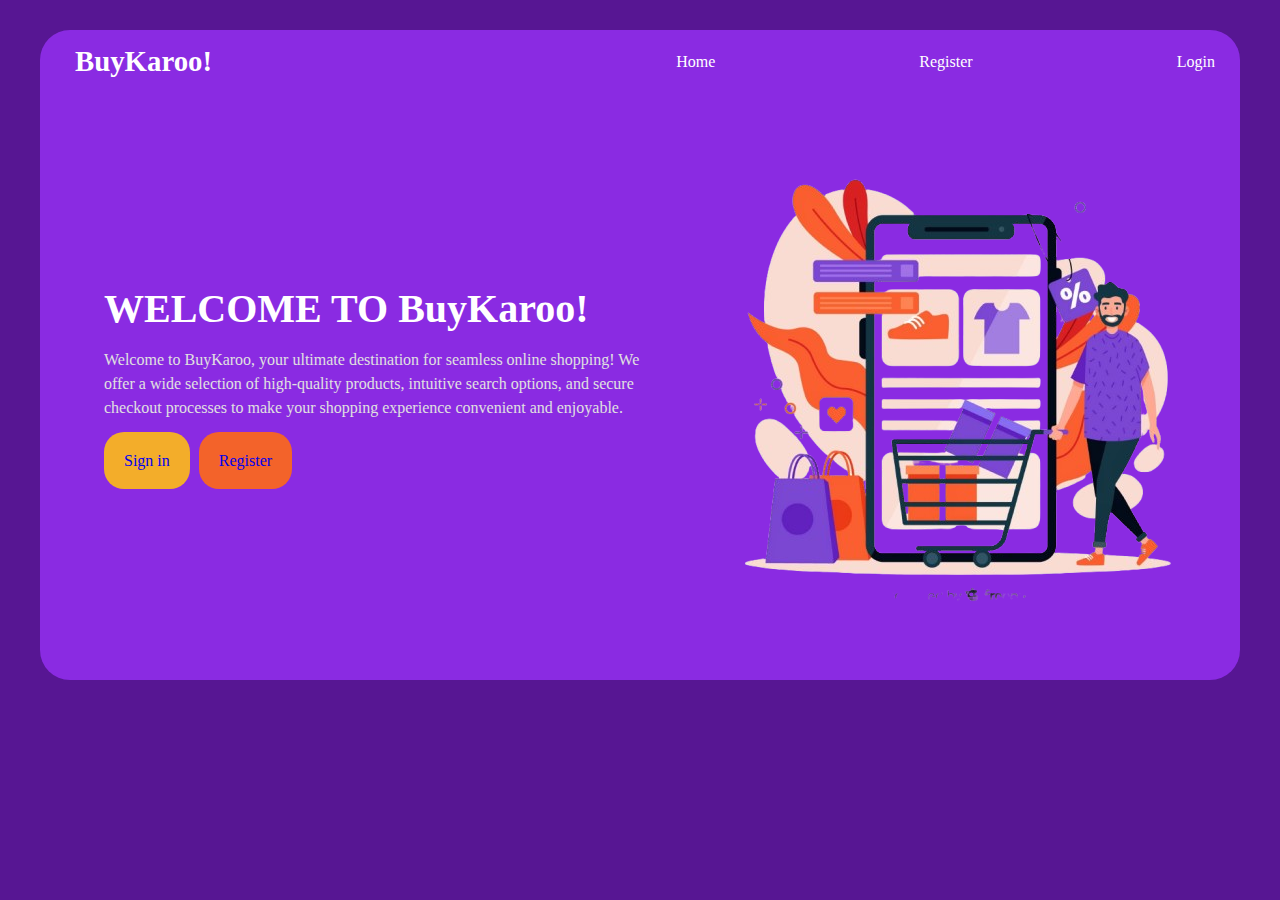
<file: index.html>
<!DOCTYPE html>
<html lang="en">
<head>
    <meta charset="UTF-8">
    <meta name="viewport" content="width=device-width, initial-scale=1.0">
    <title>BuyKaroo!</title>
    <link rel = "stylesheet" href="index.css">
</head>
<body>
    <div class="container">
        <header class="head">
            <a href="#" class="logo"><strong>BuyKaroo!</strong></a>
            <a href="index.html" class="home">Home</a>
            <a href="register.html" class="register">Register</a>
            <a href="login.html" class="login">Login</a>
        </header>

        <div class="main">
            <div class="submain">
                <h1>WELCOME TO BuyKaroo!</h1>
                <p>Welcome to BuyKaroo, your ultimate destination for seamless online shopping! We offer a wide selection of high-quality products, intuitive search options, and secure checkout processes to make your shopping experience convenient and enjoyable.</p>
                <a class="sign" href="login.html">Sign in</a>
                <a class="r" href="register.html">Register</a>
            </div>
            <div class="image">
                <img src="rb_20156-removebg-preview.png" alt="image">
            </div>
        </div>
    </div>
</body>
</html>
</file>
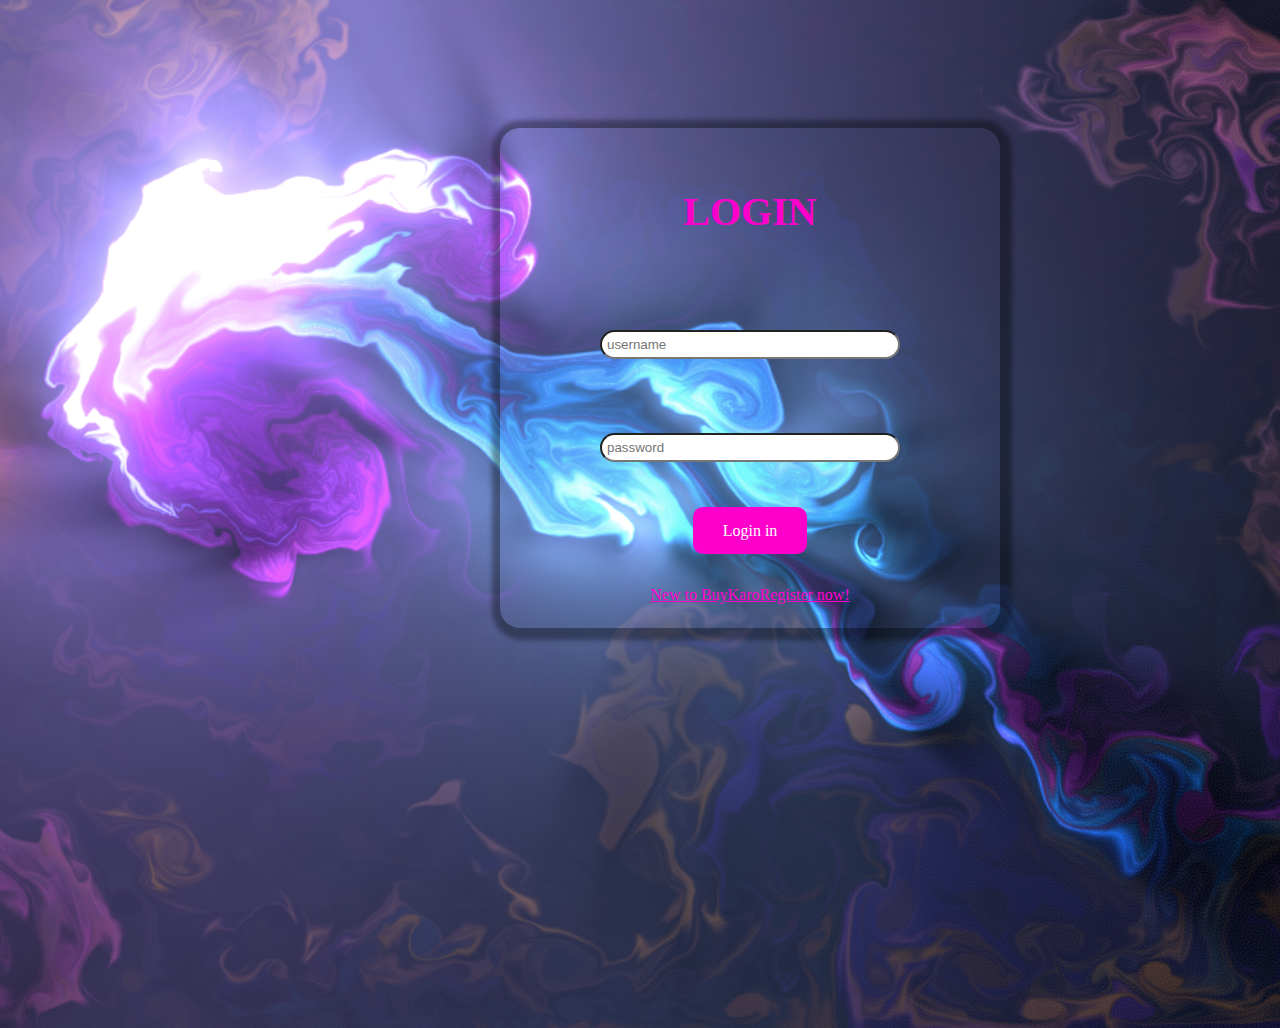
<file: login.html>
<!DOCTYPE html>
<html lang="en">
<head>
    <meta charset="UTF-8">
    <meta name="viewport" content="width=device-width, initial-scale=1.0">
    <title>BuyKaro login</title>
    <link rel="stylesheet" href="login.css">
</head>
<body>
    <div class="container">
        <table id="table">
            <tr>
                <th><strong>LOGIN</strong></th>
            </tr>
            <tr>
                <td><input type="text" id="username" name="username" placeholder="username">
                <span id="nameerror"></span></td>

            </tr>
            <tr>
                <td><input type="password" id="password" name="password" placeholder="password">
                    <span id="passworderror"></span></td></td>
            </tr>
            <tr>
                <td><a class="button" id="b" href="main.html">Login in</a></td>
            </tr>
            <tr><td><a href="register.html">New to BuyKaro<span >Register now!</span></a></td></tr>
        </table>
    </div>
    <script src="login.js"></script>
</body>
</html>
</file>
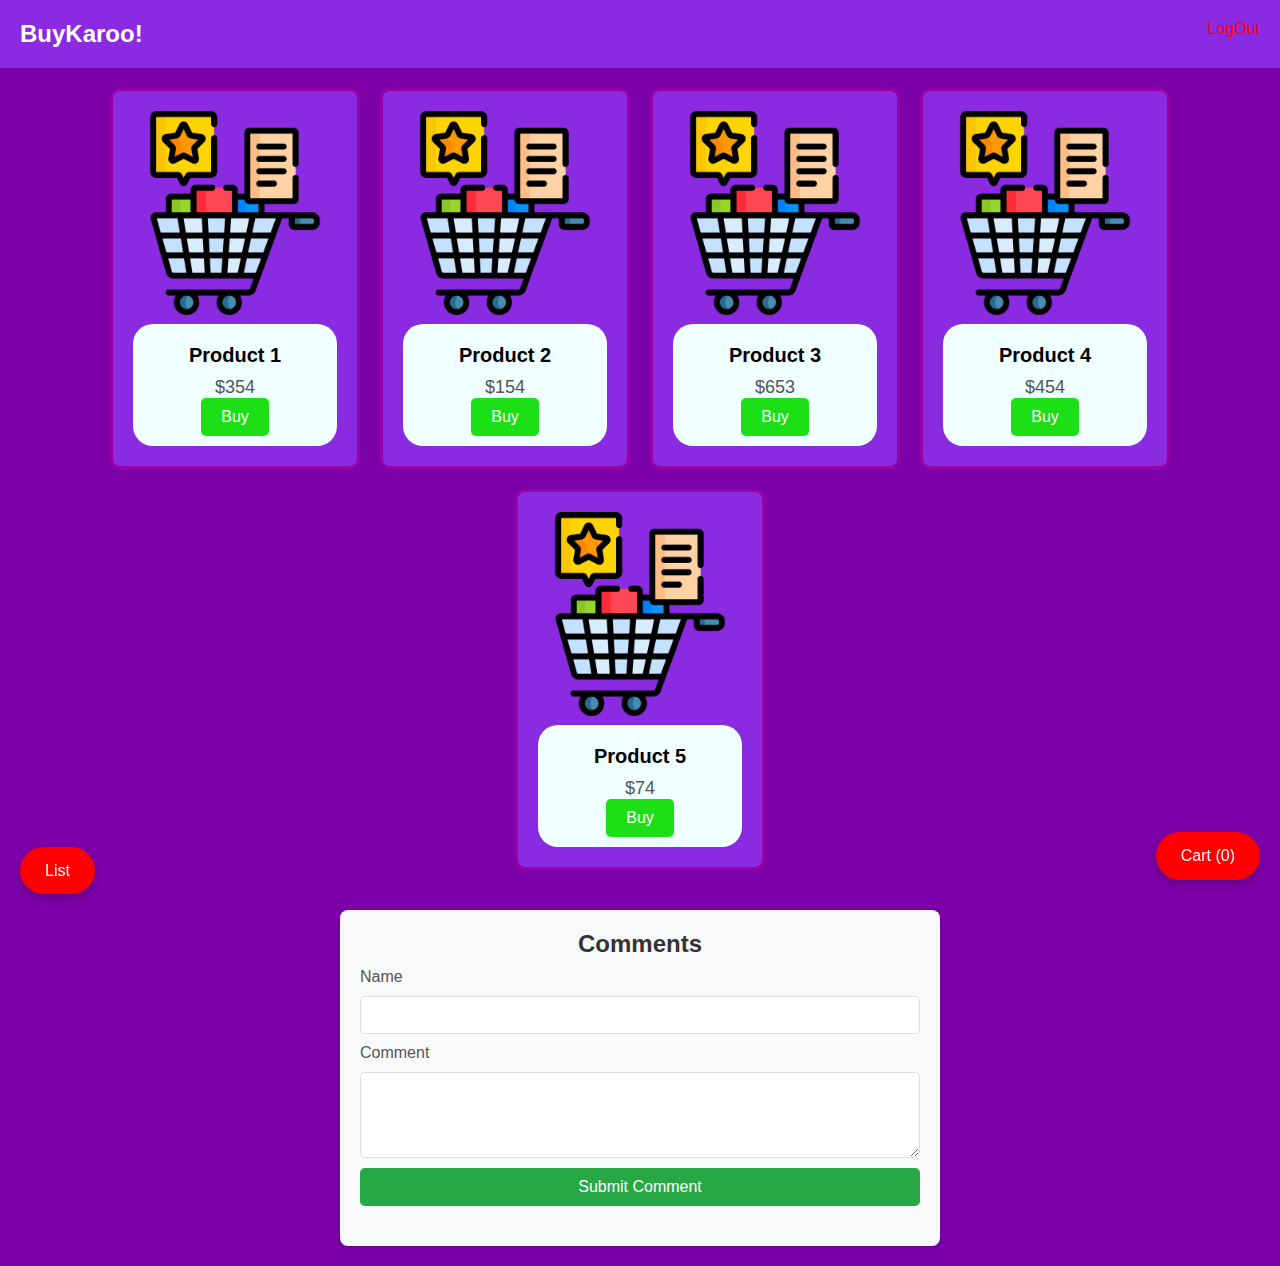
<file: main.html>
<!DOCTYPE html>
<html lang="en">
<head>
    <meta charset="UTF-8">
    <meta name="viewport" content="width=device-width, initial-scale=1.0">
    <title>BuyKaroo!</title>
    <link rel="stylesheet" href="main.css">
</head>
<body>
    <header>
        <a class="b" href="#"><strong>BuyKaroo!</strong></a>
        <a class="l" id="lo" href="#">LogOut</a>
    </header>
    <section class="section">
        <div class="product" data-name="Product 1" data-price="354">
            <img src="items.png" alt="product1">
            <div class="c">
                <h2>Product 1</h2>
                <p>$354</p>
                <button class="buy-btn">Buy</button>
            </div>
        </div>
        <div class="product" data-name="Product 2" data-price="154">
            <img src="items.png" alt="product1">
            <div class="c">
                <h2>Product 2</h2>
                <p>$154</p>
                <button class="buy-btn">Buy</button>
            </div>
        </div>
        <div class="product" data-name="Product 3" data-price="653">
            <img src="items.png" alt="product1">
            <div class="c">
                <h2>Product 3</h2>
                <p>$653</p>
                <button class="buy-btn">Buy</button>
            </div>
        </div>
        <div class="product" data-name="Product 4" data-price="454">
            <img src="items.png" alt="product1">
            <div class="c">
                <h2>Product 4</h2>
                <p>$454</p>
                <button class="buy-btn">Buy</button>
            </div>
        </div>
        <div class="product" data-name="Product 5" data-price="74">
            <img src="items.png" alt="product1">
            <div class="c">
                <h2>Product 5</h2>
                <p>$74</p>
                <button class="buy-btn">Buy</button>
            </div>
        </div>

        <!-- Repeat for more products -->
    </section>

    <!-- Cart button -->
    <div class="cart-btn">
        <button onclick="toggleCart()">Cart (0)</button>
    </div>

    <div class="list">
        <a href="todolist.html">List</a>
    </div>

    <!-- Cart Popup -->
    <div class="cart-popup" id="cartPopup">
        <div class="cart-content">
            <button class="close-btn" onclick="toggleCart()">X</button>
            <h2>Shopping Cart</h2>
            <ul id="cartItems"></ul>
            <p id="totalAmount">Total: $0</p>
            <button onclick="purchase()" class="purchase-btn">Purchase</button>
        </div>
    </div>
    <section class="comments-section">
        <h2>Comments</h2>

        <!-- Form to Add Comment -->
        <form class="comment-form" id="commentForm" onsubmit="addComment(event)">
            <label for="name">Name</label>
            <input type="text" id="name" name="name" required>

            <label for="comment">Comment</label>
            <textarea id="comment" name="comment" rows="4" required></textarea>

            <button type="submit">Submit Comment</button>
        </form>

        <!-- Display Comments -->
        <div class="comments-list" id="commentsList">
          <!-- Comments will be dynamically added here -->
        </div>
    </section>

    <script src="main.js"></script>
</body>
</html>
</file>
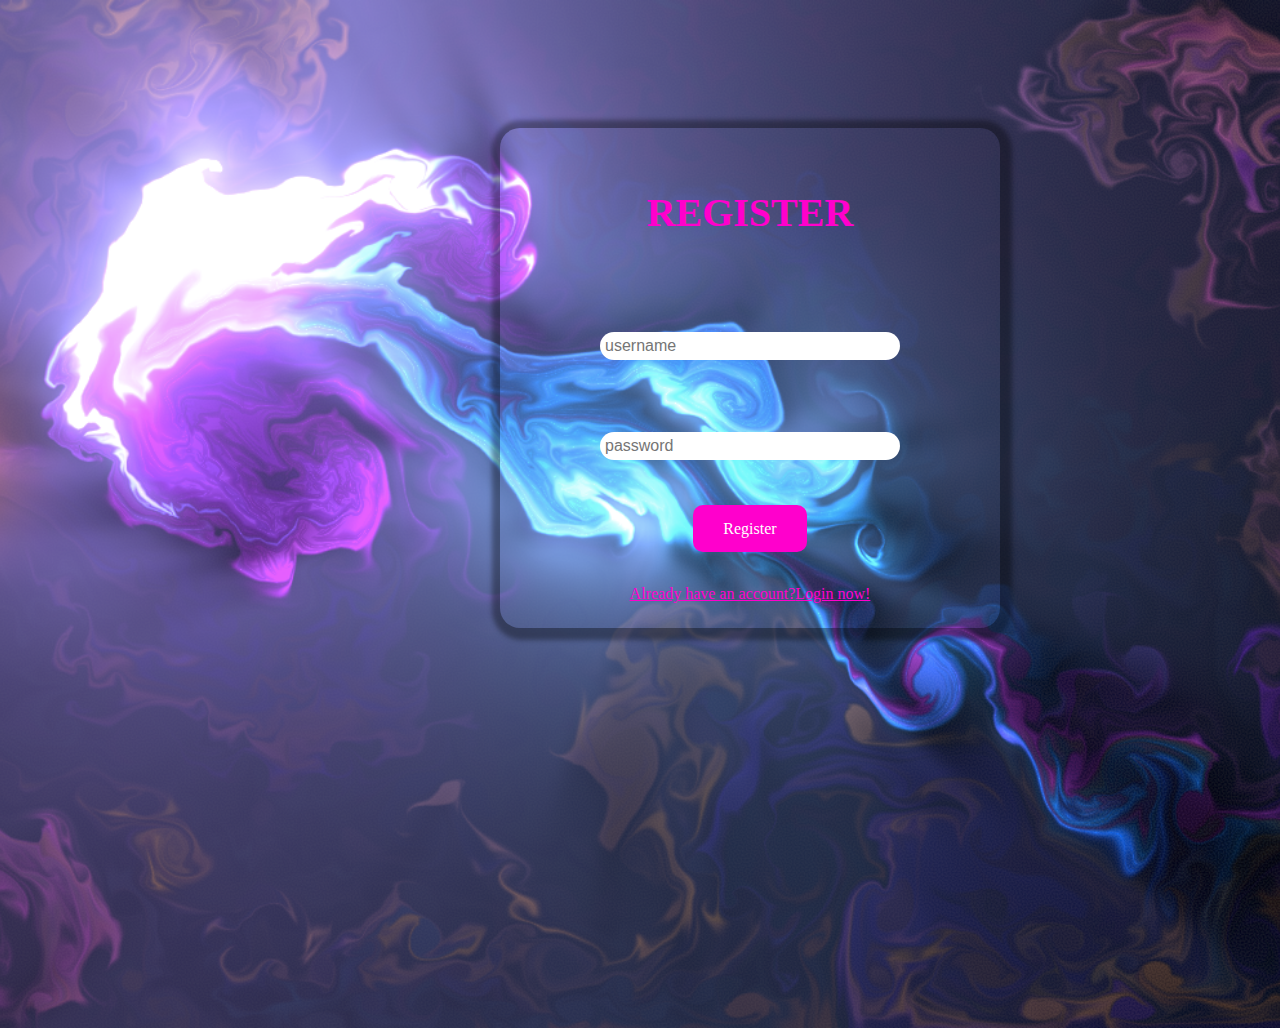
<file: register.html>
<!DOCTYPE html>
<html lang="en">
<head>
    <meta charset="UTF-8">
    <meta name="viewport" content="width=device-width, initial-scale=1.0">
    <title>BuyKaro login</title>
    <link rel="stylesheet" href="register.css">
</head>
<body>
    <div class="container">
        <table id="table">
            <tr>
                <th><strong>REGISTER</strong></th>
            </tr>
            <tr>
                <td><input type="text" id="username" name="username" placeholder="username">
                <span id="nameerror"></span></td>

            </tr>
            <tr>
                <td><input type="password" id="password" name="password" placeholder="password">
                    <span id="passworderror"></span></td></td>
            </tr>
            <tr>
                <td><a class="button" id="b" href="login.html">Register</a></td>
            </tr>
            <tr><td><a href="login.html">Already have an account?<span >Login now!</span></a></td></tr>
        </table>
    </div>
    <script src="register.js"></script>
</body>
</html>
</file>
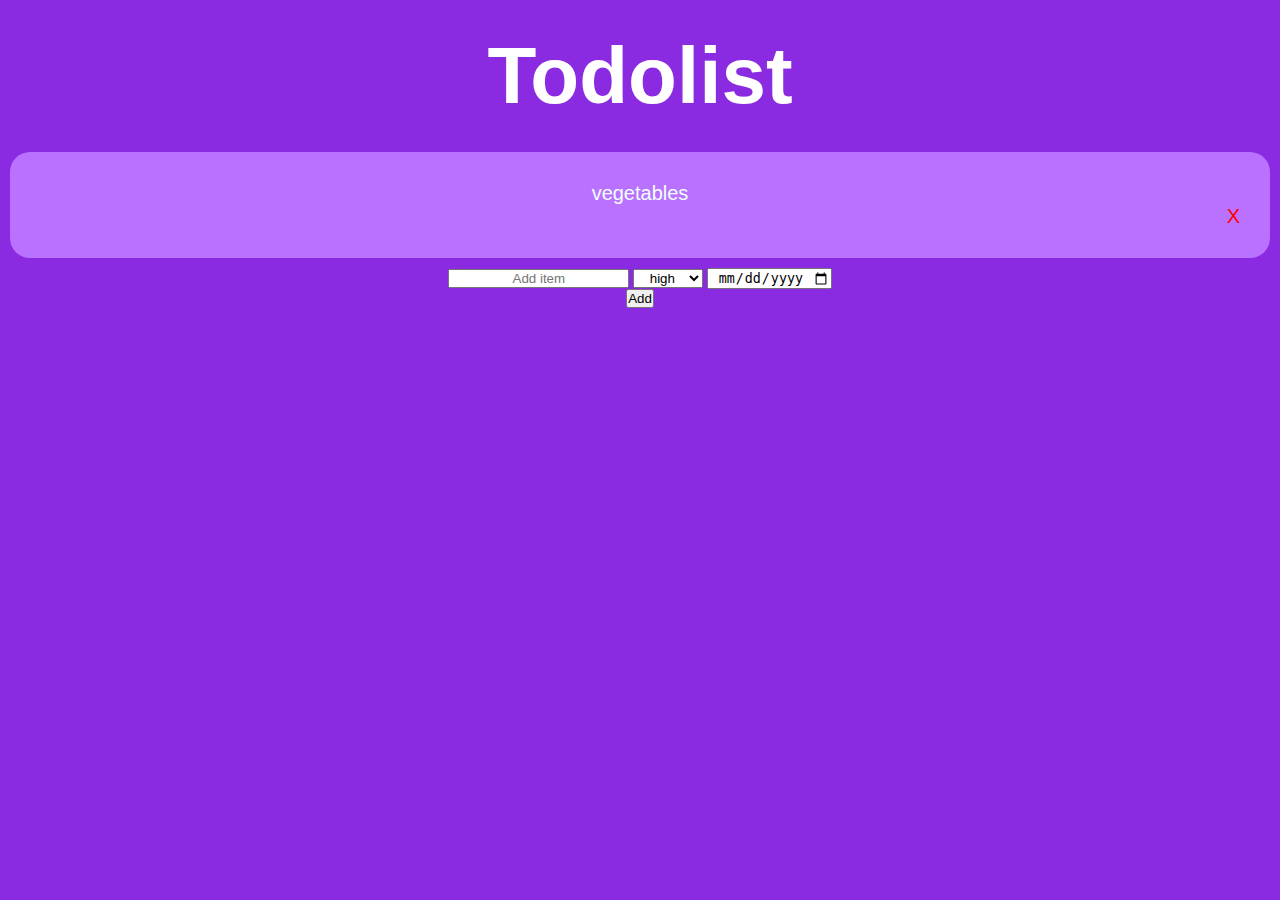
<file: todolist.html>
<!DOCTYPE html>
<html lang="en">
<head>
    <meta charset="UTF-8">
    <meta name="viewport" content="width=device-width, initial-scale=1.0">
    <title>Document</title>
    <link rel="stylesheet" href="todolist.css">
</head>
<body>
    <h1>Todolist</h1>
    <div>  
        <ul class="u"id="ud" type="none">
            <li id="f" class="k">vegetables<span id="del">X</span></li>
           
         </ul>
    </div>
    <div>
        <form id="form">
            <input type="text" id="item" name="item" placeholder="Add item">
            <select id="priority">
                <option value="high">high</option>
                <option value="medium">medium</option>
                <option value="low">low</option>
            </select>
            <input type="date" id="date" name="date">
        </form>
        <div class="b"> <button id=>Add</button></div>
       
    
    </div>
  
<script src="https://code.jquery.com/jquery-3.7.1.js" integrity="sha256-eKhayi8LEQwp4NKxN+CfCh+3qOVUtJn3QNZ0TciWLP4=" crossorigin="anonymous"></script>
<script src="todolist.js"></script>
</body>
</html>
</file>
<file: index.css>
* {
    margin: 0;
    padding: 0;
    box-sizing: border-box;
}

body {
    display: flex;
    justify-content: center;
    background-color: rgb(87, 22, 147);
}

.container {
    max-width: 1200px; /* Sets a maximum width for better responsiveness */
    width: 100%; /* Allows the container to adapt to screen size */
    margin: 30px auto; /* Centers the container horizontally */
    background-color: blueviolet;
    border-radius: 30px;
    height: 650px;
}

.head {
    display: flex;
    align-items: center;
    justify-content: space-between; /* Distributes space evenly */
    padding: 15px;
    color: white;
}

.logo {
    text-decoration: none;
    margin-left: 20px;
    color: white;
    font-size: 1.8rem; /* Adjusted font size for better readability */
}

.register,
.home,
.login {
    text-decoration: none;
    color: white;
    margin-right: 10px;
}

.home {
    padding-left: 270px;
}

.main {
    display: flex;
    align-items: center;
    justify-content: space-between;
    padding: 2rem 2rem;
}

.submain {
    max-width: 600px;
    padding: 8rem 2rem;
}

.submain h1 {
    font-size: 2.5rem; /* Slightly reduced for readability */
    color: #fff;
    margin-bottom: 1rem;
}

.submain p {
    font-size: 1rem; /* Slightly reduced for readability */
    line-height: 1.5;
    color: #e0e0e0;
    margin-bottom: 2rem;
}

.image {
    max-width: 500px;
}

.image img {
    width: 100%;
    border-radius: 30px;
}

.home:hover,.register:hover,.login:hover{
    color: purple;
}
.sign{
    text-decoration: none;
    padding: 20px;
    background-color: rgb(243, 173, 42);
    border-radius: 20px;
}
.r{
    text-decoration: none;
    margin: 5px;
    padding: 20px;
    background-color: rgb(243, 99, 42);
    border-radius: 20px;
}

.sign:hover{
    background-color: orange;
}
.r:hover{
    background-color: rgb(245, 80, 15);
}
</file>
<file: login.css>
*{
    margin: 0;
    padding: 0;
    box-sizing: border-box;
}
body{
    background-image: url(uwp4277480.png);
    background-position: center;
    background-repeat: no-repeat;
    background-size: cover;
    width: 100%;
    height: 100vh;

}
.container{
    display: flex;
    justify-content: center;
    text-align: center;
    background-color: rgba(240, 248, 255, 0);
    box-shadow: 2px 2px 5px 10px rgba(0, 0, 0, 0.362);
    width: 500px;
    height: 500px;
    margin: 10%;
    margin-left: 500px;
    border-radius: 20px;
}
strong{
    margin: 0%;
    font-size: 40px;
    color: rgb(255, 0, 204);
}
a{
    color: rgb(255, 0, 204);
}
a:hover{
    color: rgb(198, 18, 162);
}
#username{
    margin: 0%;
    padding: 5px;
    width: 300px;
    border-radius: 20px;
}
#password{
    margin: 0%;
    padding: 5px;
    width: 300px;
    border-radius: 20px;
}
tr{
    margin: 0%;
}
.button{
    text-decoration: none;
    padding-left: 30px;
    padding-right: 30px;
    padding-top: 15px;
    padding-bottom: 15px;
    background-color: rgb(255, 0, 204);
    color: white;
    border-radius: 10px;
}
.button:hover{
    color: rgb(255, 0, 204);
    background-color: rgba(255, 255, 255, 0.205);
}
</file>
<file: main.css>
* {
    margin: 0;
    padding: 0;
    box-sizing: border-box;
}

body {
    display: flex;
    flex-direction: column;
    align-items: center;
    font-family: Arial, sans-serif;
    background-color: #7c01a8;
}

header {
    display: flex;
    justify-content: space-between;
    width: 100%;
    max-width: 2000px;
    padding: 20px;
    background-color: blueviolet;
}

header .b {
    font-size: 24px;
    color: #ffffff;
    text-decoration: none;
}

header .l {
    font-size: 16px;
    color: #ff0000;
    text-decoration: none;
}

.section {
    display: flex;
    flex-wrap: wrap;
    justify-content: center;
    gap: 20px;
    padding: 20px;
}

.product {
    text-align: center;
    padding: 20px;
    border: 3px solid #9701a8;
    border-radius: 10px;
    max-width: 250px;
    background-color: blueviolet;
}

.product img {
    width: 100%;
    height: auto;
    border-radius: 10px;
}

.product .c {
    background-color: azure;
    padding: 10px;
    margin-top: 5px;
    border-radius: 20px;
}

.product h2 {
    font-size: 20px;
    margin: 10px 0;
}

.product p {
    font-size: 18px;
    color: #555;
}

.product button {
    padding: 10px 20px;
    font-size: 16px;
    background-color: #1ce015;
    color: #fff;
    border: none;
    border-radius: 5px;
    cursor: pointer;
}

.product button:hover {
    background-color: #14b349;
}
.cart-btn {
    position: fixed;
    bottom: 20px;
    right: 20px;
    z-index: 1000;
}

.cart-btn button {
    padding: 15px 25px;
    font-size: 16px;
    color: #fff;
    background-color: #ff0000;
    border: none;
    border-radius: 30px;
    cursor: pointer;
    box-shadow: 0px 4px 8px rgba(0, 0, 0, 0.2);
    transition: background-color 0.3s ease;
}

.cart-btn button:hover {
    background-color: #e60000;
}
.list{
    position: fixed;
    bottom: 20px;
    left: 20px;
    z-index: 1000;
}
.list a{
    text-decoration: none;
    padding: 15px 25px;
    font-size: 16px;
    color: #fff;
    background-color: #ff0000;
    border: none;
    border-radius: 30px;
    cursor: pointer;
    box-shadow: 0px 4px 8px rgba(0, 0, 0, 0.2);
    transition: background-color 0.3s ease;
}
/* Cart popup styling */
.cart-popup {
    display: none;
    position: fixed;
    top: 0;
    left: 0;
    width: 100%;
    height: 100%;
    background-color: rgba(0, 0, 0, 0.5);
    justify-content: center;
    align-items: center;
    z-index: 1000;
}

.cart-content {
    background-color: #fff;
    padding: 20px;
    border-radius: 20px;
    width: 300px;
    text-align: center;
}

.cart-content h2 {
    margin-bottom: 20px;
}

.cart-content ul {
    list-style: none;
    padding: 0;
}

.cart-content li {
    display: flex;
    justify-content: space-between;
    margin-bottom: 10px;
}

.cart-content button {
    margin-top: 10px;
}

.close-btn {
    position: absolute;
    top: 10px;
    right: 10px;
    background-color: #ff0000;
    color: white;
    border: none;
    padding: 5px 10px;
    border-radius: 5px;
    cursor: pointer;
}

.purchase-btn {
    background-color: #4CAF50;
    color: white;
    padding: 10px;
    border: none;
    border-radius: 5px;
    cursor: pointer;
}


/* Comments Section Styling */
.comments-section {
    width: 100%;
    max-width: 600px;
    margin: 20px auto;
    padding: 20px;
    background-color: #f8f9fa;
    border-radius: 8px;
    box-shadow: 0 4px 8px rgba(0, 0, 0, 0.1);
}

.comments-section h2 {
    font-size: 24px;
    color: #333;
    margin-bottom: 10px;
    text-align: center;
}

/* Comment Form Styling */
.comment-form {
    display: flex;
    flex-direction: column;
    gap: 10px;
    margin-bottom: 20px;
}

.comment-form label {
    font-size: 16px;
    color: #555;
}

.comment-form input[type="text"],
.comment-form textarea {
    width: 100%;
    padding: 10px;
    font-size: 14px;
    border: 1px solid #ddd;
    border-radius: 5px;
}

.comment-form button {
    padding: 10px 15px;
    font-size: 16px;
    color: #fff;
    background-color: #28a745;
    border: none;
    border-radius: 5px;
    cursor: pointer;
    transition: background-color 0.3s ease;
}

.comment-form button:hover {
    background-color: #218838;
}

/* Comments List Styling */
.comments-list {
    display: flex;
    flex-direction: column;
    gap: 15px;
}

.comment {
    padding: 15px;
    background-color: #fff;
    border: 1px solid #ddd;
    border-radius: 5px;
    box-shadow: 0 2px 4px rgba(0, 0, 0, 0.1);
}

.comment p {
    margin-bottom: 5px;
    font-size: 14px;
    color: #333;
}

.comment p strong {
    font-weight: bold;
    color: #007bff;
}
</file>
<file: register.css>
*{
    margin: 0;
    padding: 0;
    box-sizing: border-box;
}
body{
    background-image: url(uwp4277480.png);
    background-position: center;
    background-repeat: no-repeat;
    background-size: cover;
    width: 100%;
    height: 100vh;

}
.container{
    display: flex;
    justify-content: center;
    text-align: center;
    background-color: rgba(240, 248, 255, 0);
    box-shadow: 2px 2px 5px 10px rgba(0, 0, 0, 0.362);
    width: 500px;
    height: 500px;
    margin: 10%;
    margin-left: 500px;
    border-radius: 20px;
}
strong{
    margin: 0%;
    font-size: 40px;
    color: rgb(255, 0, 204);
}
a{
    color: rgb(255, 0, 204);
}
a:hover{
    color: rgb(198, 18, 162);
}
#username{
    margin: 0%;
    padding: 5px;
    width: 300px;
    border-radius: 20px;
}
#password{
    margin: 0%;
    padding: 5px;
    width: 300px;
    border-radius: 20px;
}
input[type="text"],
input[type="password"] {
    width: 100%;
    padding: 10px;
    margin-top: 5px;
    margin-bottom: 10px;
    border-radius: 5px;
    border: none;
    font-size: 1rem;
}
tr{
    margin: 0%;
}
.button{
    text-decoration: none;
    padding-left: 30px;
    padding-right: 30px;
    padding-top: 15px;
    padding-bottom: 15px;
    background-color: rgb(255, 0, 204);
    color: white;
    border-radius: 10px;
}
.button:hover{
    color: rgb(255, 0, 204);
    background-color: rgba(255, 255, 255, 0.205);
}
</file>
<file: todolist.css>
*{
    margin: 0%;
    padding: 0%;
    text-align: center;
}
body{
    background-color: blueviolet;

}
h1{
    font-family: Arial, Helvetica, sans-serif;
    color: white;
    margin: 30px;
    font-size: 80px;
}

.k{
    background-color: rgb(186, 113, 255);
    padding: 30px;
    border-radius: 20px;
    margin: 10px;
    color: azure;
    font-size: 20px;
    font-family: Arial, Helvetica, sans-serif;
}

#del{
    display:flex;
    justify-content:end;
margin: 0%;
color: red;
cursor: pointer;
    
}
.k:hover{
    background-color: rgb(160, 61, 253);
}

.h{
    background-color: rgb(113, 255, 238);
    padding: 30px;
    border-radius: 20px;
    margin: 10px;
    color: azure;
    font-size: 20px;
    font-family: Arial, Helvetica, sans-serif;
}
.g{
    background-color: rgb(113, 146, 255);
    padding: 30px;
    border-radius: 20px;
    margin: 10px;
    color: azure;
    font-size: 20px;
    font-family: Arial, Helvetica, sans-serif;
}
.h:hover{
    background-color: rgb(47, 240, 217);
}
.g:hover{
    background-color: rgb(73, 112, 242);
}
.a{
    background-color: rgb(71, 65, 65);
    text-decoration: line-through;
    color: rgb(0, 0, 0);
}
.a:hover{
    background-color: rgb(49, 47, 47);
}
</file>
